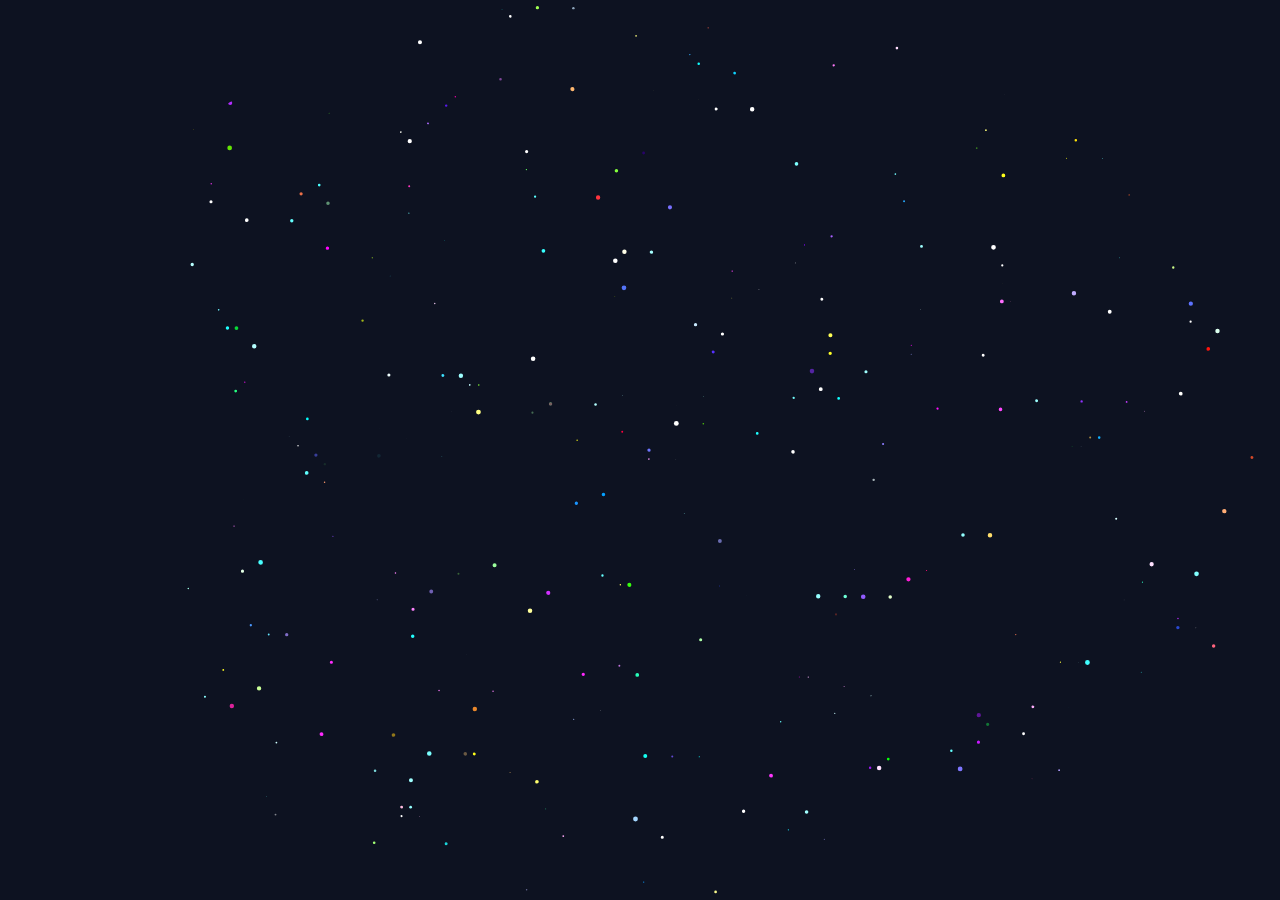
<file: index.html>
<!DOCTYPE html>
<html lang="en">
<head>
   <meta charset="UTF-8">
   <meta http-equiv="X-UA-Compatible" content="IE=edge">
   <meta name="viewport" content="width=device-width, initial-scale=1.0">
   <title>Portfolio</title>
   <link rel="stylesheet" href="https://fonts.googleapis.com/css2?family=Roboto&display=swap">
   <link rel="stylesheet" href="style.css">
 
</head>
<body>

   <div id="div_svg">
      <svg id="my_svg" width="100%" height="100%" viewBox="0 0 100 100" xmlns="http://www.w3.org/2000/svg"></svg>
   </div>          

   <div id="container">

      <header id="id_header">

      </header>
      <main id="id_main">


<!--


            
         <circle cx="5" cy="50" r="2" fill="red">
            <animate attributeName="r" from="1" to="2" dur="4s" repeatCount="indefinite" />
            <animate attributeName="opacity" from="1" to="0" dur="2s" repeatCount="indefinite" />
         </circle>

         <circle cx="-40" cy="1" r="0.05vmin" fill="#fff" />
         <circle cx="140" cy="1" r="0.3vmin" fill="#fff" />



               <circle cx="50" cy="50" r="4" fill="yellow">
                  <animateTransform attributeName="transform" attributeType="XML" type="rotate" from="0" to="360" dur="4s" repeatCount="indefinite" />
                </circle>









            <circle cx="250" cy="250" r="200" fill="#1f2833" />
            <circle cx="250" cy="250" r="150" fill="#364f6b" />
            <circle cx="250" cy="250" r="100" fill="#5b6c5d" />
            <circle cx="250" cy="250" r="50" fill="#c5c6c7" />



            <polygon points="100,100 125,50 150,100" fill="#fff" />
            <polygon points="300,300 325,250 350,300" fill="#fff" />
            <polygon points="200,400 225,350 250,400" fill="#fff" />
            


         <svg viewBox="0 0 500 500" xmlns="http://www.w3.org/2000/svg" style="background-color: #0b0c10;">
            <rect x="0" y="0" width="500" height="500" fill="#0b0c10" />
            <circle cx="200" cy="150" r="100" fill="#fff" />
            <circle cx="225" cy="125" r="8" fill="#0b0c10" />
            <path d="M 200 75 L 220 110 L 240 75" fill="#0b0c10" />
            <circle cx="350" cy="200" r="4" fill="#fff" />
            <circle cx="275" cy="275" r="3" fill="#fff" />
            <circle cx="125" cy="425" r="2" fill="#fff" />
            <circle cx="425" cy="425" r="2" fill="#fff" />
            <circle cx="100" cy="200" r="1" fill="#fff" />
            <circle cx="50" cy="150" r="1" fill="#fff" />
            <circle cx="375" cy="375" r="1" fill="#fff" />
          </svg>
-->          

         <a id="ex1" href="./frontend/001/index.html">Example #1</a>

      </main>
      <footer>

      </footer>

   </div>

   <script src="./script.js"></script>
</body>
<!--

   
    <link rel="icon" type="image/x-icon" href="data:image/x-icon;,">
-->    
</html>
</file>
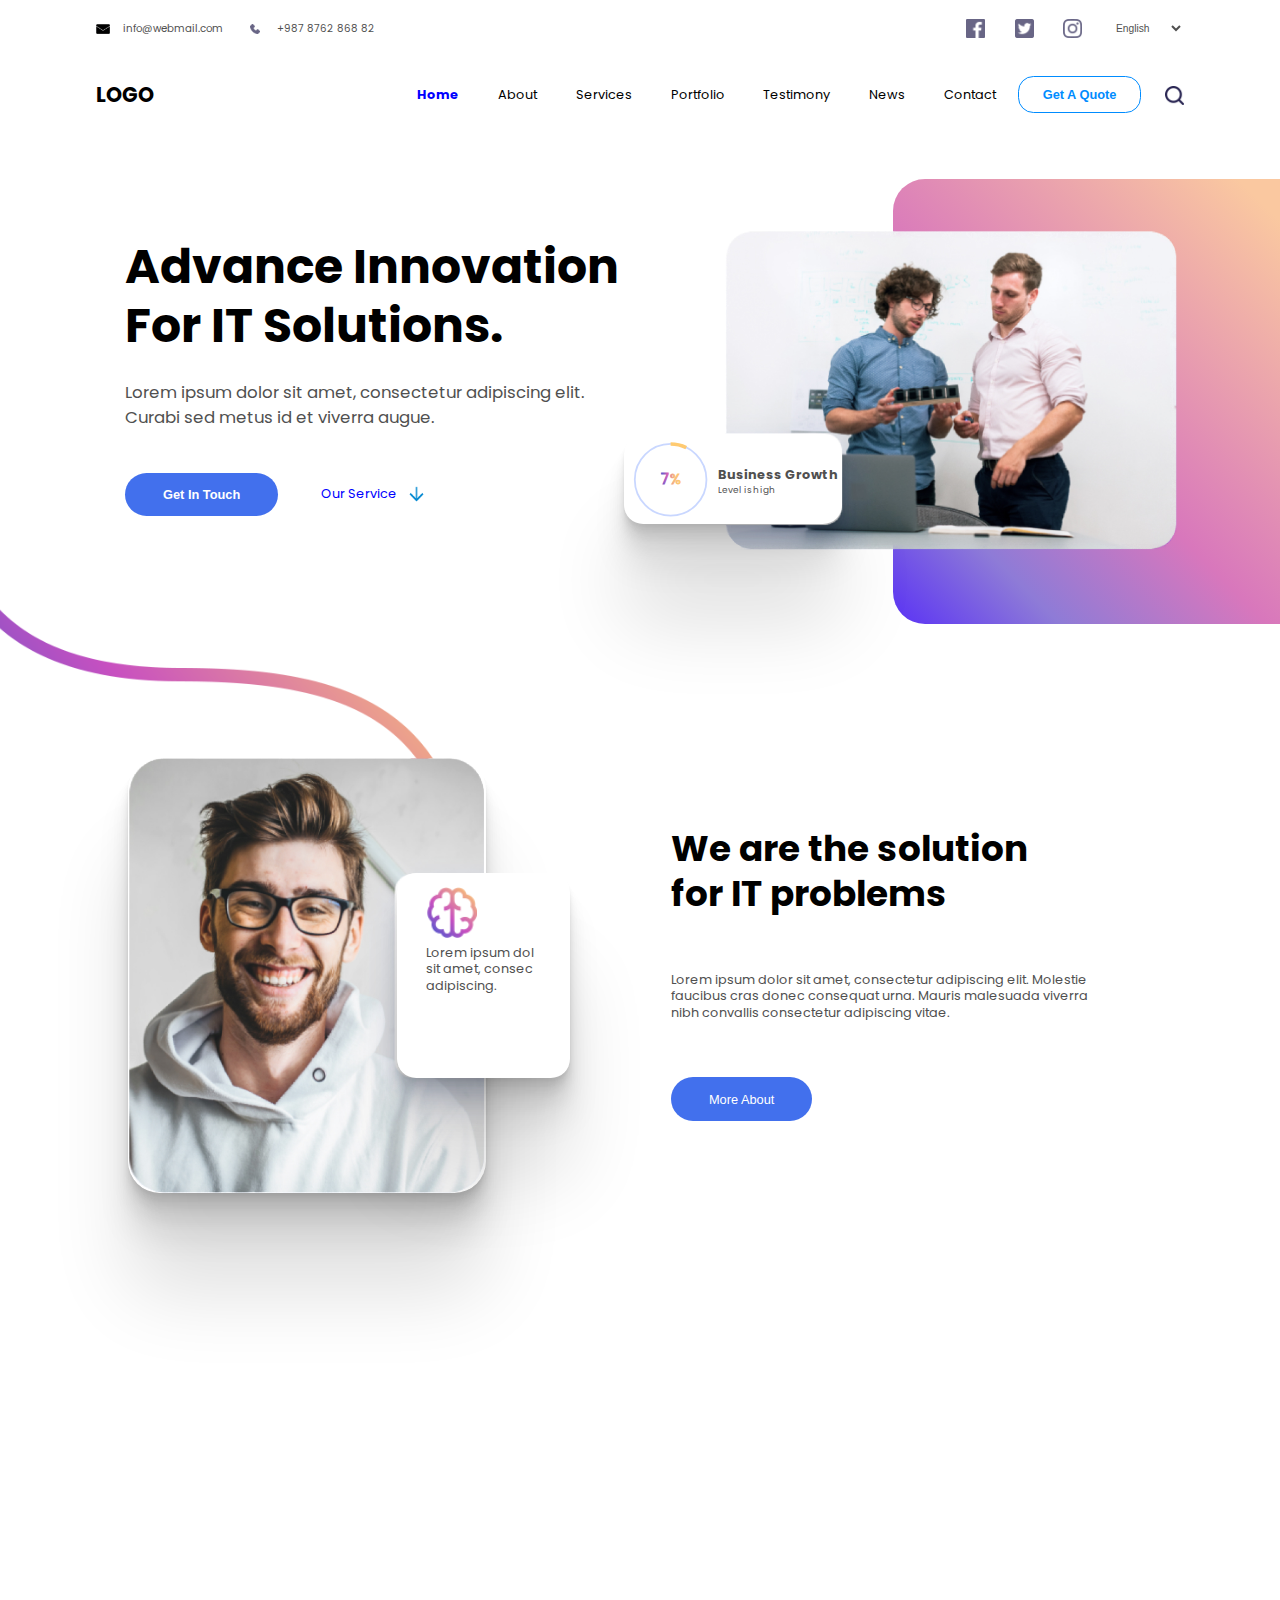
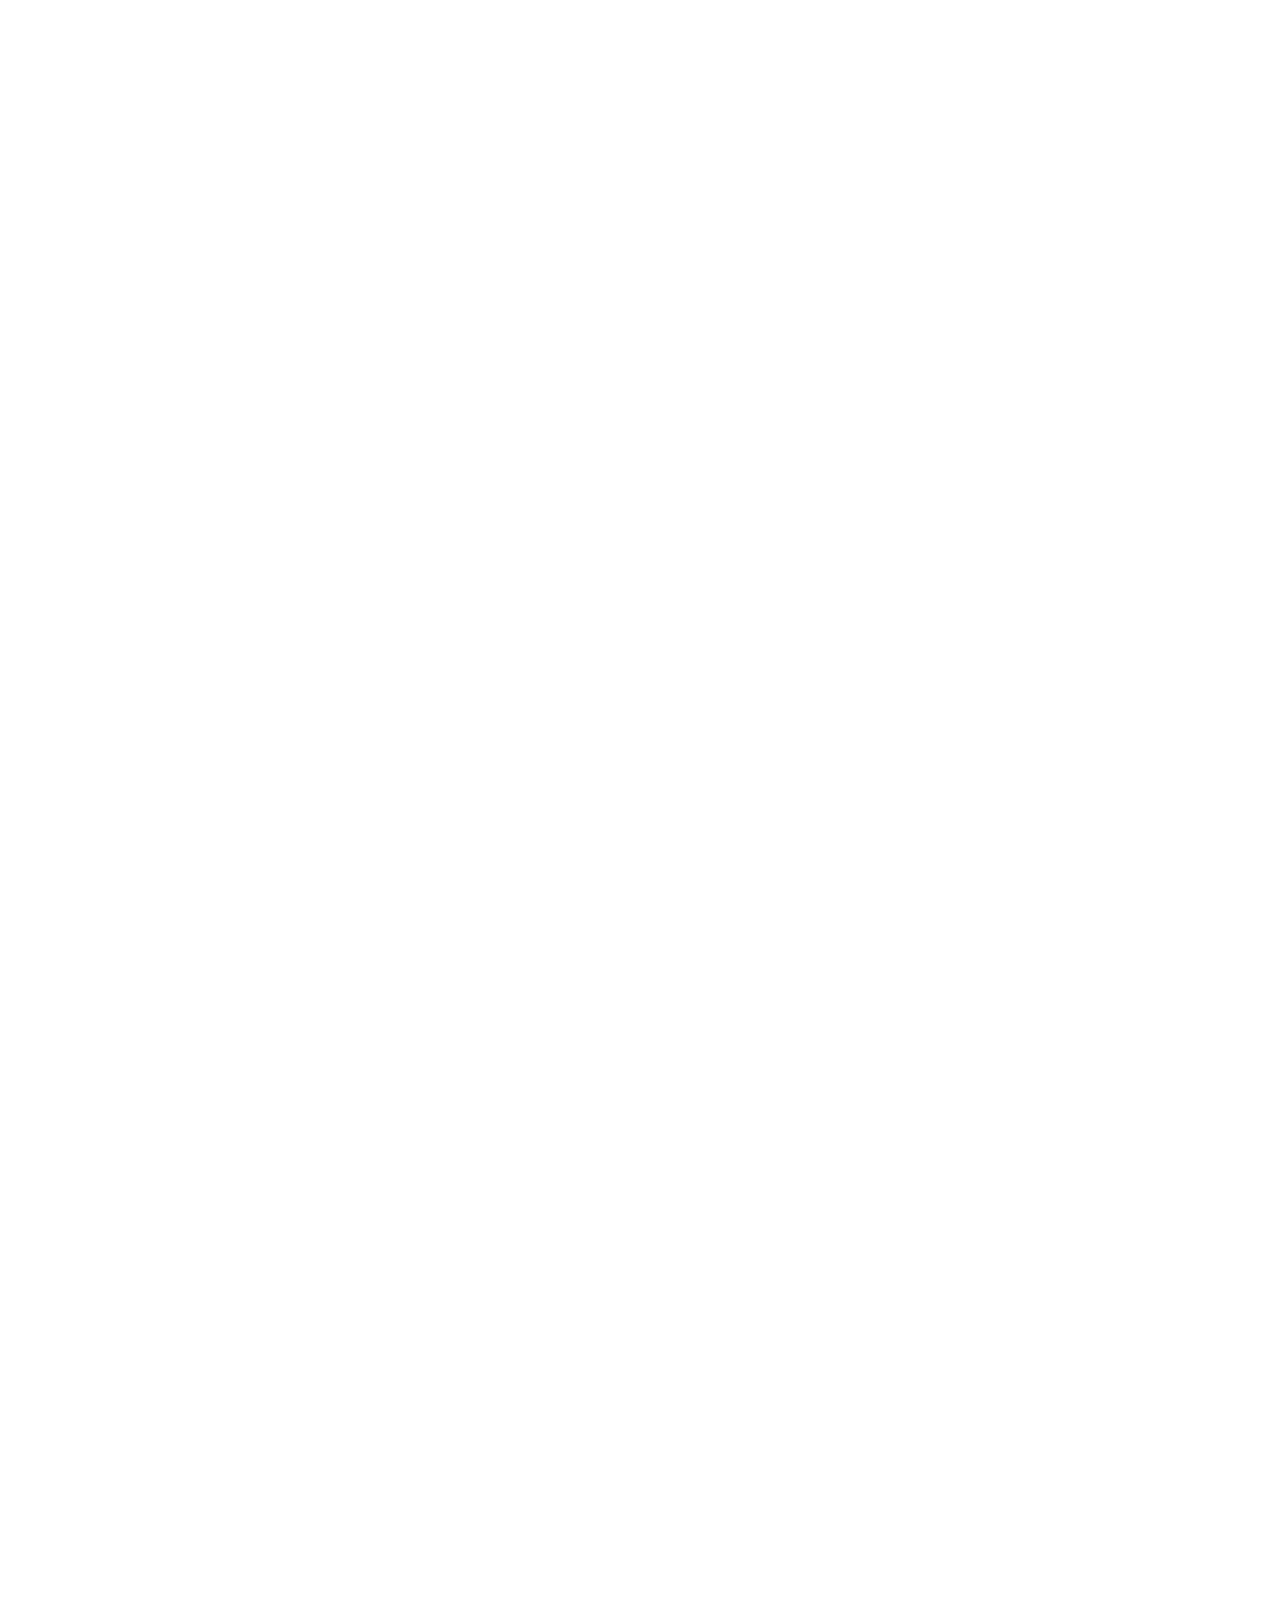
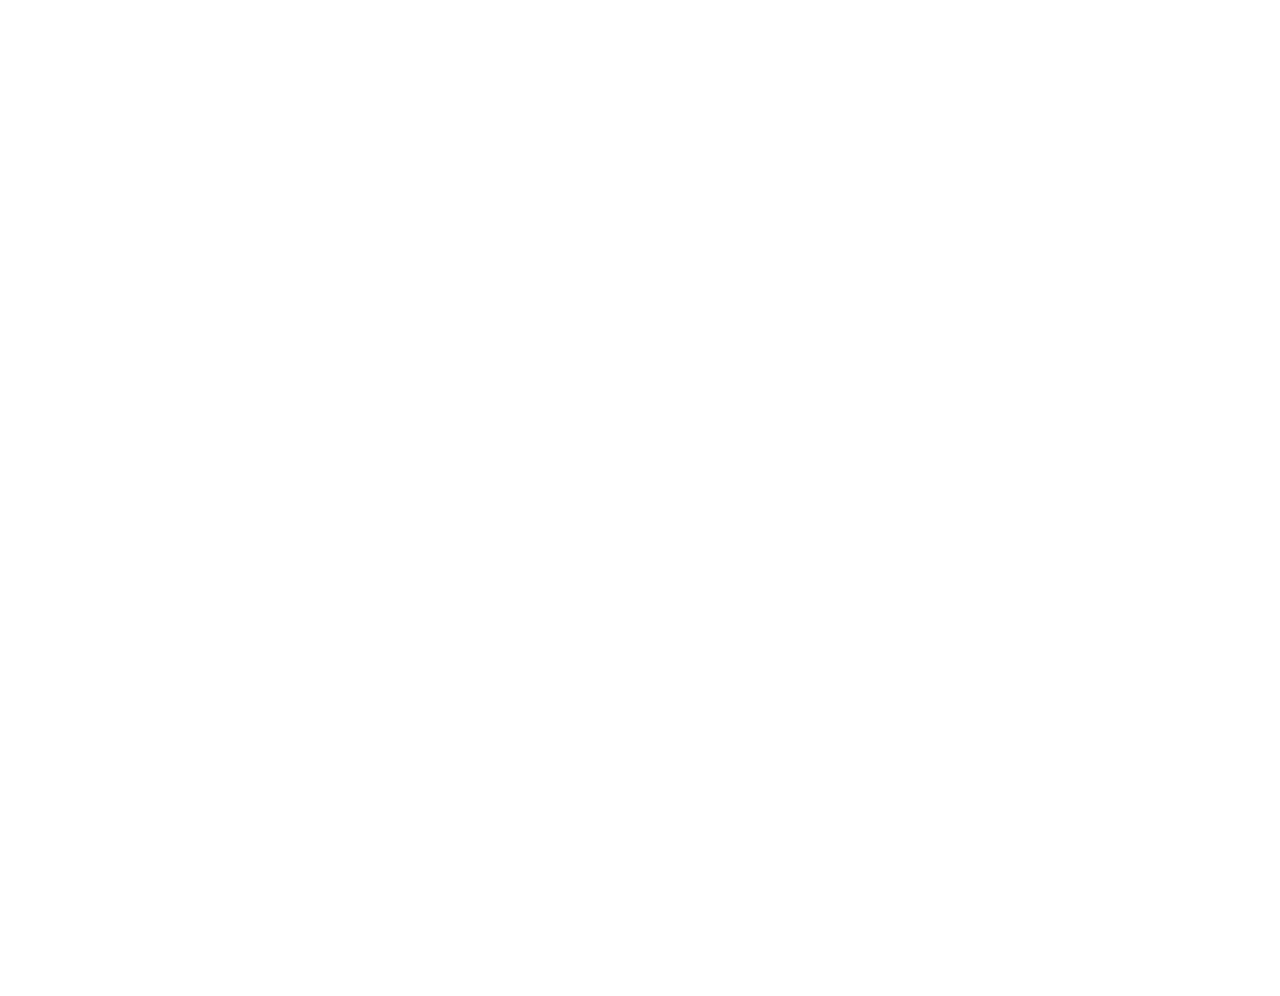
<file: frontend/001/index.html>
<!DOCTYPE html>
<html lang="en">
<head>
   <meta charset="UTF-8">
   <meta http-equiv="X-UA-Compatible" content="IE=edge">
   <!--
   <meta name="viewport" content="width=device-width, minimum-scale=1.0, initial-scale=1.0, maximum-scale=2.0, user-scalable=0, shrink-to-fit=no">
-->
   <meta name="viewport" content="width=device-width, initial-scale=1.0">
   <title>Example #1</title>
   <link rel="icon" type="image/x-icon" href="data:image/x-icon;,">
   <link href='https://fonts.googleapis.com/css?family=Poppins' rel='stylesheet'>
   <link rel="stylesheet" href="./css/style.css?ver=20">
</head>
<body id="id_body">

<div id="container">

   <header id="id_header">

      <div id="d1" class="class_header_div">

         <div id="d1_1">
            <div id="konvert" class="class_konvert_trubka">info@webmail.com</div>
            <div id="trubka" class="class_konvert_trubka">+987&nbsp;8762&nbsp;868&nbsp;82</div>
         </div>

         <div id="d1_2">
            <div id="fb1" class="class_messenger"></div>
            <div id="twit1" class="class_messenger"></div>
            <div id="inst1" class="class_messenger"></div>
            <select id="mova" name="name_mova" >
               <option value="1">English</option>
               <option value="2">Francais</option>
               <option value="3">Українська</option>
            </select>            
         </div>
   
      </div>

      <div id="d2" class="class_header_div">

         <div id="d2_1">
            <div id="logo">LOGO</div>
            <nav>
               <a class="class_menu" href="#">Home</a>
               <a class="class_menu" href="#about_link">About</a>
               <a class="class_menu" href="#services_link">Services</a>
               <a class="class_menu" href="#portfolio_link">Portfolio</a>
               <a class="class_menu" href="#testimony_link">Testimony</a>
               <a class="class_menu" href="#news_link">News</a>
               <a class="class_menu" href="#contact_link">Contact</a>
     
            </nav>
            <div id="gq">
               <input id="get_quote" type="button" value="Get A Quote">
               <div id="lupa1"></div>
            </div>
  
         </div>

         <div id="d2_2">
            <input id="poshuk" type="text">
            <div id="lupa2"></div>
         </div>



      </div>





   </header>

   <main id="id_main">

      <div id="block_content1">

         <div id="sub_block1_content1">

            <div id="bc1_1">
               <p id="bc1_1_p1">Advance Innovation<br>For IT Solutions.</p>
               <p id="bc1_1_p2">Lorem ipsum dolor sit amet, consectetur adipiscing elit.<br>Curabi sed metus id et viverra augue.</p>
               <div id="bc1_1_menu"> 
                  <input id="bc1_1_menu_input" type="button" value="Get In Touch">
                  <a id="a_our_service" href="#block_content3">Our Service</a>
               </div>
            </div>

         </div>
            

         <div id="sub_block2_content1">
            <div id="bc2_1"></div>
            <div id="bc2_2"></div>
            <div id="bc2_3">
               <!-- =====================================================================================================  -->
               <div id="id_div_svg_grafik">
                  <svg id="id_svg_grafik" onload="Prokrutka(id_mytext, Procent, Zatrymka/Procent)" version="1.1" xmlns="http://www.w3.org/2000/svg" xmlns:xlink="http://www.w3.org/1999/xlink" width="100%" height="100%" viewBox="0 0 100 100" >
                  <defs>
                     <linearGradient id="lg">
                        <stop offset="0%" stop-color="rgb(70, 87, 207)" stop-opacity="1"/>
                        <stop offset="33%" stop-color="rgb(207, 95, 182)" stop-opacity="1"/>
                        <stop offset="66%" stop-color="rgb(247, 186, 123)" stop-opacity="1"/>
                        <stop offset="100%" stop-color="rgb(255, 203, 112)" stop-opacity="1"/>
                     </linearGradient> 
                  </defs>
                  <g>
                     <circle cx="50"  cy="50" r="40" fill="none" stroke="rgb(201, 215, 255)" stroke-width="2"/>   
                     <circle cx="150" cy="50" r="40" fill="none" stroke-dasharray="251.2" stroke-dashoffset="251.2" stroke="url(#lg)" stroke-width="4" transform="rotate(-90 100 100)">
                        <animate id='id_svg_animate' attributeName="stroke-dashoffset" begin="0" from="0" to="0" dur="0" fill="freeze" repeatCount="1"/>
                     </circle>  
                     <text id="id_mytext" x="50" y="55" text-anchor="middle" fill="url(#lg)" stroke="url(#lg)">72%</text>
                  </g>
                  </svg> 
                  <script>
                  var Procent = 72;
                  var Zatrymka = Procent * 100;
                  var Radius = 40;
                  var DovzhinaKola = 2*3.14*Radius;
                  id_div_svg_grafik.style.flex = '0.75';
                  id_div_svg_grafik.style.margin = '0';
                  id_div_svg_grafik.style.padding = '0';
                  id_div_svg_grafik.style.boxSizing = 'border-box';
                  id_div_svg_grafik.style.width = '100%';
                  id_div_svg_grafik.style.height = '100%';
                  id_svg_animate.setAttribute('from', DovzhinaKola);
                  id_svg_animate.setAttribute('to', DovzhinaKola - (DovzhinaKola * 0.01 * Procent));
                  id_svg_animate.setAttribute('dur', Zatrymka / 1000);
                  id_mytext.style.fontFamily = 'Poppins';
                  id_mytext.style.fontSize = '16px';
                  //id_mytext.style.fontSize = 'clamp(10px, 1.6vmax, 24px)';
                  //id_mytext.style.fontSize = 'clamp(12px, 16px, 24px)';
                  //id_mytext.style.fontFamily = 'var(--font-family)';
                  //id_mytext.setAttribute('font-size', "26px");
                  //id_mytext.style.fontSize = 'var(--fontrozmir)';
                  //id_mytext.style.fontSize = bc2_3.offsetWidth / 3.5 +'px';
                  function Prokrutka(obj, procent, zatrymka) {
                     let i=0;
                     let ST=setInterval(()=>{i++;if(i<=procent){ obj.textContent=i+'%';}else{clearTimeout(ST);}},zatrymka);
                  }
                  </script>
               </div>
               <!-- =====================================================================================================  -->
                  <!--
                                    <div id="grafik_container">
                                       <div id="grafik_zalyvka"></div>
                                       <div id="grafik_osnova"></div>
                                       <div id="grafik_kolo"></div>
                                       <div id="grafik_text" data-procent="72"></div>
                                    </div>
                  -->               
               <div id="bc2_3_div">
                  <p id="bc2_3_div_p1">Business Growth</p>
                  <p id="bc2_3_div_p2">Level is high</p>
               </div>
            </div>
         </div>
      </div>


      <div id="block_content2">
         <div id="sub_block1_content2">
            <div id="sb1c2_1"></div>
            <div id="sb1c2_2"></div>
            <div id="sb1c2_3">
               <div id="sb1c2_3_div1"></div>
               <p id="sb1c2_3_p1">Lorem ipsum dol sit amet, consec adipiscing.</p>
               <div id="sb1c2_3_div2"><span id="sb1c2_3_span1" class="class_ryska"></span><span id="sb1c2_3_span2" class="class_ryska"></span></div>
            </div>
         </div>

         <div id="sub_block2_content2">

            <div id="sb2c2">
               <p id="sb2c2_p1">We are the solution<br>for IT problems</p>
               <p id="sb2c2_p2">Lorem ipsum dolor sit amet, consectetur adipiscing elit. Molestie<br>faucibus cras donec consequat urna. Mauris malesuada viverra<br>nibh convallis consectetur adipiscing vitae.</p>
               <input id="sb2c2_input" type="button" value="More About">                     
            </div>

         </div>
      </div>


<a name="services_link" class="class_link"></a> 

      <div id="block_content3">

         <div id="sub_block_content3">

            <div id="sbc3_1">
               <p id="sbc3_1_p">Our Services<br>For Technology<br>You Needs</p>
               <input id="sbc3_1_input" type="button" value="Load More">
            </div>

            <div id="sbc3_2">

               <div id="sbc3_2_1">
                  <div id="sbc3_2_1_div"></div>
                  <p id="sbc3_2_1_p1">Cyber Security</p>
                  <p id="sbc3_2_1_p2">Lorem ipsum dolor sit amet consectetur</p>
               </div>

               <div id="sbc3_2_2">
                  <div id="sbc3_2_2_div"></div>
                  <p id="sbc3_2_2_p1">IT Consultant</p>
                  <p id="sbc3_2_2_p2">Lorem ipsum dolor sit amet consectetur</p>
               </div>

               <div id="sbc3_2_3">
                  <div id="sbc3_2_3_div"></div>
                  <p id="sbc3_2_3_p1">IT Consultant</p>
                  <p id="sbc3_2_3_p2">Lorem ipsum dolor sit amet consectetur</p>
               </div>

               <div id="sbc3_2_4">
                  <div id="sbc3_2_4_div"></div>
                  <p id="sbc3_2_4_p1">Cyber Security</p>
                  <p id="sbc3_2_4_p2">Lorem ipsum dolor sit amet consectetur</p>
               </div>

            </div>

         </div>

      </div>


      <div id="block_content4">

         <div id="sub_block_content4">

<a name="portfolio_link" class="class_link"></a> 

            <div id="ssbc4_1">
               <div id="b1c4">
                  <div id="b1c4_div"></div>
                  <p id="b1c4_p1">Brand Software Solution</p>
                  <p id="b1c4_p2">Lorem ipsum dolor sit amet, consectetur adipiscing elit. Molestie faucibus</p>
               </div>


               <div id="b2c4">
                  <p id="b2c4_p">See Our Works<br>or Portfolio</p>
                  <input id="b2c4_input" type="button" value="More About">
               </div>

            </div>   

            <div id="ssbc4_2">

               <div id="b3c4">
                  <div id="b3c4_div"></div>
                  <p id="b3c4_p1">Brand Software Solution</p>
                  <p id="b3c4_p2">Lorem ipsum dolor sit amet, consectetur adipiscing elit. Molestie faucibus</p>
               </div>

               <div id="b4c4">
                  <div id="b4c4_div"></div>
                  <p id="b4c4_p1">Brand Software Solution</p>
                  <p id="b4c4_p2">Lorem ipsum dolor sit amet, consectetur adipiscing elit. Molestie faucibus</p>
               </div>
            </div>   

         </div>                  
      </div>

<a name="about_link" class="class_link"></a> 

      <div id="block_content5">
         <div id="sub_block_content5">
            <h1 id="bc5_h1">What People Say About Us</h1>

            <div id="sbc5_div1">
               <div id="sbc5_div1_1">
                  <div id="sbc5_div1_1_foto"></div>
                  <div id="sbc5_div1_1_content">
                     <p id="sbc5_div1_1_p1">Lorem ipsum dolor sit amet, consectetur adipiscing elitoe. Molestie faucibus</p>
                     <p id="sbc5_div1_1_p2">Serhiy Developer / Businessman</p>
                  </div>
               </div>
               <div id="sbc5_div1_2">
                  <div id="sbc5_div1_2_foto"></div>
                  <div id="sbc5_div1_2_content">
                     <p id="sbc5_div1_2_p1">Lorem ipsum dolor sit amet, consectetur adipiscing elitoe. Molestie faucibus</p>
                     <p id="sbc5_div1_2_p2">Serhiy Developer / Businessman</p>
                  </div>                           
               </div>
               <div id="sbc5_div1_3">
                  <div id="sbc5_div1_3_foto"></div>
                  <div id="sbc5_div1_3_content">
                     <p id="sbc5_div1_3_p1">Lorem ipsum dolor sit amet, consectetur adipiscing elitoe. Molestie faucibus</p>
                     <p id="sbc5_div1_3_p2">Serhiy Developer / Businessman</p>
                  </div>
               </div>
            </div>


            <div id="sbc5_div2">

               <div id="sbc5_div2_1">
                  <p id="sbc5_div2_1_p1">Great Technology Solution</p>
                  <p id="sbc5_div2_1_p2">Lorem ipsum dolor sit amet, consectetur adipiscing elit. Est ullamcorper mattis lasus eu, ornare imperdiet men sana in condimentium. Viverra id tortor enim pusuere nullam. Vitae tincidunt biblendum quis at viverra etiam enim dictum teb. Sit non accumsan tempus, eu suspendisso quis.</p>
                  <div id="sbc5_div2_1_div">
                     <div id="sbc5_div2_1_div_foto"></div>
                     <div id="sbc5_div2_1_div_1">
                        <p id="sbc5_div2_1_div_p1">Serhiy Developer</p>
                        <p id="sbc5_div2_1_div_p2">IT Consultant</p>
                     </div>
                     <div id="sbc5_div2_1_div_2">
                        <div id="sbc5_div2_1_div_2_1" class="class_krapka"></div>
                        <div id="sbc5_div2_1_div_2_2" class="class_krapka"></div>
                        <div id="sbc5_div2_1_div_2_3" class="class_krapka"></div>
                        <div id="sbc5_div2_1_div_2_4" class="class_krapka"></div>
                     </div>
                  </div>  


               </div>  

<a name="news_link" class="class_link"></a> 

               <div id="sbc5_div2_2">
                  <p id="sbc5_div2_2_p">Get The Latest<br>News Here</p>   

                  <div id="sbc5_div2_2_1">
                     <div id="sbc5_div2_2_1_foto"></div>
                     <div id="sbc5_div2_2_1_content">
                         <div id="sbc5_div2_2_1_content_div">
                           <p id="sbc5_div2_2_1_content_div_p1">January 21, 2023</p>
                           <p id="sbc5_div2_2_1_content_div_p2">by Admin</p>
                        </div>
                         <p id="sbc5_div2_2_1_content_p">Lorem ipsum dolor sit amet, consecte adipiscing elit. Est ullamcarper</p>
                     </div>
                  </div>


                  <div id="sbc5_div2_2_2">
                     <div id="sbc5_div2_2_2_foto"></div>
                     <div id="sbc5_div2_2_2_content">
                        <div id="sbc5_div2_2_2_content_div">
                           <p id="sbc5_div2_2_2_content_div_p1">January 21, 2023</p>
                           <p id="sbc5_div2_2_2_content_div_p2">by Admin</p>
                        </div>
                        <p id="sbc5_div2_2_2_content_p">Lorem ipsum dolor sit amet, consecte adipiscing elit. Est ullamcarper</p>
                     </div>
                  </div>


               </div>  

            </div>

         </div>
         
      </div>

<a name="testimony_link" class="class_link"></a> 

      <div id="block_content6">
         <div id="sub_bc6">
            <p id="bc6_p">Let's Boost Your Business<br>With The Latest Technology</p>
            <input id="bc6_input" type="button" value="Get In Touch">
         </div>
      </div>
   </main>  

   <footer id="id_footer">

      <div id="subfooter">

         <div id="sf1">
            <p id="sf1_p1">LOGO</p>
            <p id="sf1_p2">Lorem ipsum dolor sit amet, consectetur<br>adipiscing elit. Commodo amet posuere<br>porta vitae mi accumson. Ultricies</p>
            <div id="sf1_1">
               <div id="fb2" class="class_socnet"></div>
               <div id="twit2" class="class_socnet"></div>
               <div id="inst2" class="class_socnet"></div>
            </div>
         </div>
         <div id="sf2">
            <p id="sf2_p">Services</p>
            <a id="sf2_a1" href="http://">Cyber Security</a>
            <a id="sf2_a2" href="http://">IT Consultant</a>
            <a id="sf2_a3" href="http://">Strategy & Research</a>
         </div>
         <div id="sf3">
            <a name="contact_link" class="class_link"></a> 

            <p id="sf3_p1">Contact</p>
            <p id="sf3_p2">Office: <span id="sf3_span">4042 Imperial Road UK City</span> </p>
            <p id="sf3_p3">Phone: <a id="sf3_a_tel" href="tel:+(0411) 425 277 / 425 276">(0411) 425 277 / 425 276</a></p>
            <p id="sf3_p4">E-mail: <a id="sf3_a_mail" href="mailto:inbox@itsolution.com">inbox@itsolution.com</a></p>
         </div>
      </div>
      
   </footer>
   <a id="vgoru" href="#id_header"></a>
</div>   
</div>
<script src="./js/script.js?ver=16"></script>
<!--  🡳 🠗 ⬇ 🡇 🢃 🡻 🡻 🢃   🡫 -->
</body>
</html>
</file>
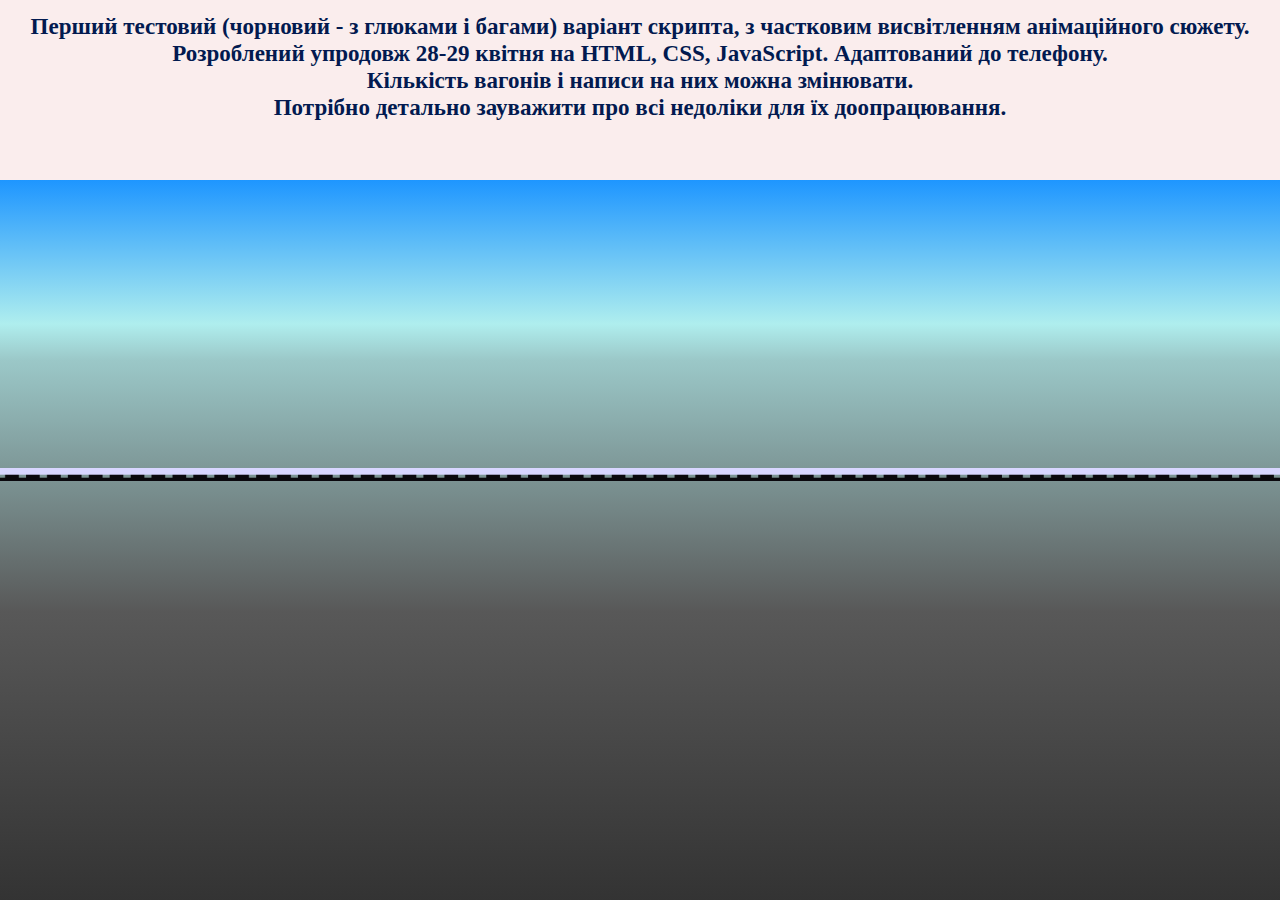
<file: frontend/002/index.html>
<!DOCTYPE html>
<html lang="uk">
<head>
    <meta charset="UTF-8">
    <meta http-equiv="X-UA-Compatible" content="IE=edge">
    <meta name="viewport" content="width=device-width, initial-scale=1.0">
    <title>AnimTravel</title>
    <link rel="icon" type="image/x-icon" href="data:image/x-icon;,">
    <link rel="stylesheet" href="./style.css">

<!--

    <script src="https://cdnjs.cloudflare.com/ajax/libs/gsap/3.11.5/gsap.min.js"></script>
-->   


</head>
<body>
<h1 id="titul">Перший тестовий (чорновий - з глюками і багами) варіант скрипта, з частковим висвітленням анімаційного сюжету.
  <br>Розроблений упродовж 28-29 квітня на HTML, CSS, JavaScript. Адаптований до телефону.
  <br>Кількість вагонів і написи на них можна змінювати.
  <br>Потрібно детально зауважити про всі недоліки для їх доопрацювання.</h1>

<div id="messages"></div>

  <button id="moveButton">Старт</button>

  <button id="test">Test</button>

    <div class="parentblock">
<!--

      <div id="scene_animationtravel">
        <div id="person_animationtravel">АДВОКАТ</div>
        <div id="thing_animationtravel">ДОКА</div>

        <div class="wagons_animationtravel"></div>
        <div class="wagons_animationtravel">ДФС</div>
        <div class="wagons_animationtravel">ГПУ</div>
        <div class="wagons_animationtravel">ДБР</div>

        <div class="wagons_animationtravel">НАЗК</div>
        <div class="wagons_animationtravel">НАБУ</div>
        <div class="wagons_animationtravel">НБУ</div>
        <div class="wagons_animationtravel">JOIN UP</div>
        <div class="wagons_animationtravel">ANEX TOUR</div>
        <div class="wagons_animationtravel">Печерский райсуд</div>
        <div class="wagons_animationtravel">COVID-SARS 19</div>
        <div class="wagons_animationtravel">Taliban</div>
        <div class="wagons_animationtravel">ЗНО</div>
        <div class="wagons_animationtravel">Виталий Кличко</div>
        <div class="wagons_animationtravel">Приват-24</div>
        <div class="wagons_animationtravel">Курс доллара</div>
        <div class="wagons_animationtravel">Captcha</div>
        <div class="wagons_animationtravel">Т9</div>
        <div class="wagons_animationtravel">Герань-2</div>
      </div>
-->        
   </div>


  <script src="./animationtravel.js"></script>
  <script>
    window.onload = ()=>{
      StartAnimationTravel();
    }    

    window.addEventListener('resize', function(){
      //parentElement.removeChild(scenaanimationtravel);      scena = new Scena(parentElement);      scena.init();//InitThing();
      StartAnimationTravel();
    });








moveButton.onclick = function(){
  FlagStart = !FlagStart;

  if (FlagStart) {
    InitThing();
    this.innerText = `СТОП`;
    this.style.backgroundColor = `rgba(255, 50, 7, 0.5)`;
  } else {
    this.innerText = `Старт`;
    this.style.backgroundColor = `rgba(50, 220, 75, 0.5)`;
  } 

}



/*
    test.onclick = ()=>{
      //personaanimationtravel.style.left = '10%';
      //animate();
    }

    let moveButton = document.querySelector('#moveButton');

    let parentElement = document.querySelector('.parent');
    let scena = new Scena(parentElement);
    scena.init();


    let block = document.querySelector('.block');
    let rectBlock = block.getBoundingClientRect();
    let vagon = document.querySelector('.vagon');
    let rectVagon = vagon.getBoundingClientRect();

    window.addEventListener('resize', function(){
      //parentElement.removeChild(scenaanimationtravel);      scena = new Scena(parentElement);      scena.init();
    });

    function movePointOnOval(centerX, centerY, radiusX, radiusY, angle) {
      var x = centerX + Math.cos(angle) * radiusX;
      var y = centerY + Math.sin(angle) * radiusY;
      return {x: x, y: y};
    }

    moveButton.addEventListener('click',()=>{
      let rectVagon = vagon.getBoundingClientRect();

      block.style.transform = ``;
      // Область зіткнення елементів
      let overlap;
      let overlap_leave;

      let timerId;
      let point;

      let centerX = block.offsetLeft;
      let centerY = block.offsetTop;

      let radiusX = -500;
      let radiusY = 400;

      let angle = -1.0;


      block.style.transition = 'all 1.0s ease-in';

      block.style.transform = ' scale(0.5) rotate(-360deg) ';

      //block.classList.toggle('rotate');

      
      point = movePointOnOval(centerX, centerY, radiusX, radiusY, angle);
      block.style.left = `${point.x}px`;
      block.style.top = `${point.y}px`;
      rectBlock = block.getBoundingClientRect();

      //overlap = (rectBlock.right >= rectVagon.left && rectBlock.left <= rectVagon.right && rectBlock.top >= rectVagon.top);

      console.log(`overlap= ${overlap}`);

      overlap = !(rectBlock.right < rectVagon.left || rectBlock.left > rectVagon.right || rectBlock.bottom < rectVagon.top || rectBlock.top > rectVagon.bottom);      

      console.log(
      `
      overlap ${overlap}
      rectBlock.right ${rectBlock.right} >= rectVagon.left ${rectVagon.left} 
      rectBlock.left ${rectBlock.left} <= rectVagon.right ${rectVagon.right}
      rectBlock.top ${rectBlock.top} >= rectVagon.top ${rectVagon.top}
      `);

      let rotationDegrees = 0;
      const rotationSpeed = 100; // кількість градусів на кожні 10 мілісекунд      

      if(!overlap){
        setTimeout(() => {
          block.style.transition= '';
          //block.style.transition = 'transform 0.1s';
          //block.style.transform = ' scale(0.5) rotate(360deg) ';

          timerId = setInterval(function() {

          rotationDegrees += rotationSpeed;
          block.style.transform = ` scale(0.5) rotate(-${rotationDegrees}deg)`;


            //block.style.transform = `rotateX(${angle}deg)`;
          //block.style.transform = ' scale(0.5) rotate(360deg) ';

            point = movePointOnOval(centerX, centerY, radiusX, radiusY, angle);
            radiusX -= 1;
            radiusY += 4;

            block.style.left = `${point.x}px`;
            block.style.top = `${point.y}px`;

            rectBlock = block.getBoundingClientRect();
            // Доторкання до вагона
            overlap = !(rectBlock.right < rectVagon.left || rectBlock.left > rectVagon.right || rectBlock.bottom < rectVagon.top || rectBlock.top > rectVagon.bottom);

            // Переміщення в вагон
            //overlap = (rectBlock.right >= rectVagon.left && rectBlock.left <= rectVagon.right && rectBlock.top >= rectVagon.top);

            angle += 0.015;

            if(point.x < scenaanimationtravel.offsetLeft || 
               point.x > scenaanimationtravel.offsetLeft + scenaanimationtravel.offsetWidth - 100 || 
               point.y < scenaanimationtravel.offsetTop || 
               point.y > scenaanimationtravel.offsetTop + scenaanimationtravel.offsetHeight - 100 ) {
              console.log(scenaanimationtravel.offsetLeft);
              console.log(scenaanimationtravel.offsetTop);
              console.log(scenaanimationtravel.offsetLeft + scenaanimationtravel.offsetWidth);
              console.log(scenaanimationtravel.offsetTop + scenaanimationtravel.offsetHeight);
              console.log(point.x);
              console.log(point.y);
              overlap_leave = true;
            }
            if(overlap){
              clearInterval(timerId);
            }
            if(overlap_leave){
              console.log(
              `
              overlap ${overlap}
              rectBlock.right ${rectBlock.right}
              rectVagon.left ${rectVagon.left}
              rectBlock.left ${rectBlock.left}
              rectVagon.right ${rectVagon.right}
              rectBlock.top ${rectBlock.top}
              rectVagon.top ${rectVagon.top}

              `
              );

              block.style.left = `50%`;
              block.style.top = `60%`;
              moveButton.click();


              clearInterval(timerId);
            }
          }, 10);

        }, 1000);
      }
    });



let posX = vagon.offsetLeft;

let posY = 50;
let krok = 1;

function animate() {
  if(posX < 0){
    posX = scenaanimationtravel.offsetLeft + scenaanimationtravel.offsetWidth;
  }
  posX -= krok;
  //posY += krok;   
  let animationId;  
  vagon.style.left = posX + 'px';
  //vagon.style.top = posY + 'px';
  overlap = !(rectBlock.right < rectVagon.left || rectBlock.left > rectVagon.right || rectBlock.bottom < rectVagon.top || rectBlock.top > rectVagon.bottom);
  console.log(overlap);
  animationId = window.requestAnimationFrame(animate);    
}

*/


  </script>
</body>
</html>
</file>
<file: style.css>
*{
   margin: 0;
   padding: 0;
   box-sizing: border-box;
   color: aliceblue;
   font-size: medium;

   overflow: hidden;
   font-family: 'Roboto', sans-serif;
}
body{
   width: 100vw;
   height: 100vh;
}

#div_svg{
   position: absolute;

   width: 100%;
   height: 100%;

/*
   top: 50%;
   left: 50%;
   
   transform: translate(-50%, -50%);
*/
   border: 0px solid red;

   background-color: rgba(10, 15, 30, 0.99);


   /*transform: translateX(-0%) translateY(45%);*/
   /*transform: scale3d(1.5, 1.5,1);*/
}

#my_svg{
   /*background-color: #0b0c10;*/

   /*animation: spin 450s linear infinite;*/

   border-radius: 50%;
   overflow: hidden;

   /*background-color: rgba(10, 15, 30, 0.99);*/

}

@keyframes spin {
   from { transform: rotate(0deg); }
   to { transform: rotate(360deg); }
}



#container{
   position: absolute;
   left: 0;
   top: 0;
   width: 100%;
   height: 100%;
   display: flex;
   flex-direction: column;
   /*    background-color: rgba(50, 50, 50, 0.9);*/
}
header{
   flex: 2;
   border: 0px solid rgb(253, 1, 1);
}

main{
   position: relative;
   flex: 10;
   display: flex;
   justify-content: center;
   align-items: center;
   border: 0px solid green;
}

a{
   will-change: transform;
   transition:  transform 0.5s ease-out;

   display: flex;
   align-items: center;
   justify-content: center;
   width: 20vmax;
   height: 10vmax;
   text-decoration: none;
   border-radius: 0.5vmax;

   /*Тінь з плавним переходом від світлого до темного кольору:*/
   /*box-shadow: 0 0 10px rgba(0, 0, 0, 0.5);*/

   /*Тінь з плавним переходом від темного до світлого кольору:*/
   box-shadow: 0 0 10px rgba(0, 0, 0, 0.5), inset 0 0 10px rgba(255, 255, 255, 0.6);

   /*Тінь з виглядом глибини:*/
   /*box-shadow: 0 10px 20px -10px rgba(0, 0, 0, 0.5);*/

   /*Тінь з виглядом випуклості:*/
   /*box-shadow: 0 -10px 20px -10px rgba(0, 0, 0, 0.5);*/

   /*Тінь з виглядом м'якості:*/
   /*box-shadow: 0 0 10px rgba(0, 0, 0, 0.5), 0 0 20px rgba(0, 0, 0, 0.2);*/
}
#ex1{
   /*
      transform: scale(0);
      animation: scaleUp 1.0s ease-in-out forwards;
      animation-delay: 1s; 
   */


   transform: scale(0);

   font-size: 2.5vmax;

   text-align: center;
   /*background-color: rgb(6, 66, 46);*/

   background: linear-gradient(135deg,  rgba(144,238,144, 0.6) 0%, rgba(0,255,0, 0.6) 25%, rgba(0,128,0,1) 50%, rgba(6, 66, 46, 1) 100%);

   background-size: 200% 200%;
   background-position: 100% 100%;

}
#ex1:hover{
   /*transition: background-position 0.5s ease-in-out;*/

   background-position: 0% 0%;
   /*background-position: 100% 100%;*/
}


 @keyframes scaleUp {
   0% {
     transform: scale(0);
   }
   100% {
     transform: scale(1);

  
   }
 }







footer{
   flex: 1;
   border: 0px solid blue;
}
</file>
<file: frontend/001/css/style.css>
:root {
   --konvert: url("../img/konvert.png");
   /*--trubka: url("../img/trubka.png");*/
   --trubka: url("../img/Phone.png");

   --fb1: url("../img/Facebook.png");
   --twit1: url("../img/Twitter.png");
   --inst1: url("../img/Instagram.png");

   --lupa1: url("../img/Lupa.png");

   --line1:  url("../img/Line_1.png");
   --line2:  url("../img/Line_2.png");

   --foto1:   url("../img/foto1.png");
   --foto2:   url("../img/foto2.png");

   --foto3:   url("../img/Brain.png");

   --foto4:   url("../img/schyt.png");
   --foto5:   url("../img/telik.png");


   --foto6:   url("../img/5.png");
   --foto7:   url("../img/6.png");
   --foto8:   url("../img/7.png");

   --foto9:   url("../img/Moreno1.png");
   --foto10:   url("../img/Moreno2.png");
   --foto11:   url("../img/Moreno3.png");

   --foto12:   url("../img/Randi.png");

   --foto13:   url("../img/Presentation.png");
   --foto14:   url("../img/Stolyk.png");

   --fb2: url("../img/Facebook_Bot.png");
   --twit2: url("../img/Twitter_Bot.png");
   --inst2: url("../img/Instagram_Bot.png");

   --strilka_up1: url("../img/strilka/1.png");
   --strilka_up2: url("../img/strilka/2.png");
   --strilka_up3: url("../img/strilka/3.png");
   --strilka_up4: url("../img/strilka/4.png");

   --strilka_down1: url("../img/strilka_vnyz.png");
   


--koefwidth1: 1.514792899;
--vysota1: 4195.97633023px;

--koefwidth2: 1.98816568;
--vysota2: 5507.2189336px;


   --overflow-y: auto;
/*   --imagefon: url("../img/background/spacew1.jpg");*/
   --top: 0%;
   --width: 90%;
   --height: 90%;
   --welcomefont: 1vw;
   --trans: 0.85;
   /*--fontsize: 1vmin;*/
   --kF: 0.9;
   --font-family: 'Poppins';

/*   --font-family: 'SF Pro Display', "Roboto", -apple-system, BlinkMacSystemFont, "Apple Color Emoji", "Segoe UI", Oxygen, Ubuntu, Cantarell, "Fira Sans", "Droid Sans", "Helvetica Neue", Helvetica, Arial, sans-serif;*/


   --zsuv: 0%;
   --povorot: .0turn;
   /*--bgcolor: rgba(200, 230, 230);*/
   --bgcolor: rgba(255, 255, 255, 1);
   --osncolor: rgb(151, 199, 229);

   --fontsize: 1.25;
   --fontrozmir:  1.25vw;

   --rozmirgrafik: calc( var(--fontsize) * 4vw);
}

::-webkit-scrollbar { /* chrome based */
   width: 0px;  /* ширина scrollbar'a */
   background: transparent;  /* опционально */
}



*{
box-sizing: border-box;
   margin: 0;
   padding: 0;
   color: rgb(80, 80, 80);
}


html {
   -ms-overflow-style: none;  /* IE 10+ */
   scrollbar-width: none; /* Firefox */

   scroll-behavior: smooth;   
}

body {
   width: 100vw;
   height: calc(100vw * (2770/845));

   /*height: 4195.97633023px;*/
/*   height: 5507.2189336px;*/

   line-height: 1;
   font-family: var(--font-family);

   font-size: 0.8vw;

   /*background: #6d6cbe;*/
   background: white;

/*   height: 100vh;*/
 
}


div{
   opacity: 1;
   transition: opacity 0.5s ease-out;
}


#container{
   width: 100%;
   height: 100%;

   display: flex;
   flex-direction: column;
   
   /*background: #6cbeb0;*/
   background: white;

}

   header{
      flex: 1;
      display: flex;
      flex-direction: column;
      justify-content: space-around;
   }
   .class_header_div{
      border: 0px solid rgb(38, 27, 145);
   }
   #d1{
      align-self: center;
      width: 85vw;
      display: flex;
      justify-content: space-between;
   }

      #d1_1{
         flex-basis: 24vw;
         display: flex;
         justify-content: space-between;
         align-items: center;
      }
         .class_konvert_trubka{
            flex-basis: 12vw;
            cursor: pointer;
            text-align: center;
            background-position: left;
            background-size: auto 0.80vw;
            background-repeat: no-repeat;
         }
         #konvert{
            background-image: var(--konvert);
         }
         #trubka{
            background-image: var(--trubka);
         }

      #d1_2{
         flex-basis: 17vw;
         display: flex;
         justify-content: space-between;
         align-items: center;
      }
         .class_messenger{
            cursor: pointer;
            width: 1.5vw;
            height: 1.5vw;
            background-position: left;
            background-size: auto 1.5vw;
            background-repeat: no-repeat;
         }
         #fb1{
            background-image: var(--fb1);
         }
         #twit1{
            background-image: var(--twit1);
         }
         #inst1{
            background-image: var(--inst1);
         }
         #mova{
            cursor: pointer;
            font-size: 0.8vw;
            background-color: rgba(255,255,255, 0);
            border: none;
         }
         
   #d2{
      align-self: center;
      width: 85vw;
      display: flex;
      flex-direction: column;
      justify-content: space-between;
   }
      #d2_1{
         align-self: center;
         width: 100%;
         height: 3.0vw;
         display: flex;
      }
         #logo{
            align-self: center;
            flex: 2;
            font-size: 1.6vw;
            font-weight: bold;
            color: black;
         }  
         nav{
            flex: 3.6;
            display: flex;
            justify-content: space-between;
            align-items: center;
         }
            .class_menu{
               font-size: 1vw;
               text-decoration: none;
               color: black;
            }
            .class_menu:hover{
               font-weight: bolder;
               color: maroon;
            }
            .class_menu:first-child{
               color: blue;
               font-weight: bold;
            }
         #gq{
            flex: 1.17;
            display: flex;
            justify-content: center;
         }  
            #get_quote{
               margin-left: 1.7vw;
               margin-bottom: 0.1vw;
               flex: 1;
               font-size: 1vw;
               font-weight: bold;
               color: rgb(0, 140, 255);

               background-color: rgba(255,255,255, 0);
               border-radius: 1.2vw;

               border: 0.15vw solid rgb(0, 140, 255);
               /*border-color: rgb(0, 140, 255);*/

               cursor: pointer;
            }
            #get_quote:hover{
               background-color: rgb(122, 193, 252);
               color: rgb(255, 237, 201);
            }
            #lupa1{
               flex: 0.35;
               height: 100%;
               background-position: right;
               background-size: 1.5vw auto;
               background-repeat: no-repeat;
               background-image: var(--lupa1);
               cursor: pointer;
            }

      #d2_2{
         visibility: hidden;
         align-self: flex-end;
         width: 60vw;
         height: 3.5vw;
         display: flex;
      }
         #poshuk{
            flex: 10;
            padding: 0 0.3vw;
            margin: 0;
            color: black;
            font-size: 1.2vw;
            border-radius: 0.5vw;
         }
         #lupa2{
            flex: 0.5;
            width: 2.5vw;
            height: 100%;
            background-position: right;
            background-size: 1.5vw auto;
            background-repeat: no-repeat;
            background-image: var(--lupa1);
            cursor: pointer;
         }
/* ======================================================================================================================= */
   main{
      flex: 20;
   }
      #block_content1{
         /*            transform: translate(17%, 15%);*/
         width: 100%;
         height: 13%;
         display: flex;
      }
         #sub_block1_content1{
            flex:1;
            display: flex;
            flex-direction: column;
            align-items: flex-end;
            justify-content: center;
         }

         #bc1_1{
            width: 80%;
            height: 75%;

            display: flex;
            flex-direction: column;
         }

            #bc1_1_p1{
               font-size: 3.7vw;
               /*font-size: 350%;*/
               font-weight: bolder;
               color: black;
               line-height: 1.25;
            }
            #bc1_1_p2{
               margin-top: 2vw;
               font-size: 1.3vw;
               line-height: 1.5;
            }

            #bc1_1_menu{
               margin-top: 3vw;
               display: flex;
               width: 63%;
               height: 4vw;
               display: flex;
               align-items: center;

            }
               #bc1_1_menu_input{
                  flex: 1;
                  height: 3.4vw;

                  font-size: 1.0vw;
                  font-weight: bold;

                  color: white;
                  background-color: rgb(26%, 44%, 93%);
                  border-radius: 25vw;
                  border: none;
                  cursor: pointer;
               }
               #bc1_1_menu_input:hover{
                  background-color: rgb(36%, 54%, 103%);
                  color: maroon;
               }
               #a_our_service{
                  flex: 1;
                  padding: 0.3vw;
                  text-align: center;
                  text-decoration: none;
                  font-size: 1.0vw;
                  color: blue;


                  background-image: var(--strilka_down1);
                  background-position: right 1vw bottom 0;
                  background-size: contain;
                  background-repeat: no-repeat;

               }
               #a_our_service:hover{
                  color: maroon;
                  font-weight: 900;
               }



         #sub_block2_content1{
            position: relative;
            flex:1.05;
            display: flex;

            direction: rtl; /* Напрямок блоків справа -> наліво */

         }

            #bc2_1{
               position: absolute;
               
               width: 59%;
               height: 96%;

               background: linear-gradient(45deg, rgb(90, 50, 245) 0%, rgb(142, 123, 215) 20%, rgb(216, 119, 188) 45%,
               rgb(250, 200, 160) 95%);
               /*border-radius: 35px 0 0 35px;*/
               border-radius: 2.5vw 0 0 2.5vw;

            }       

            #bc2_2{
               position: absolute;
               left: 0.5vw;
               top: 4vw;

               width: 50vw;
               height: 25vw;

               background-image: var(--foto1);
               background-position: center;
               background-size: contain;
               background-repeat: no-repeat;
               /*border-radius: 25px;*/
               border-radius: 2.5vw;


               /*border: 10px solid rgb(218, 216, 216);*/
            }
              

            #bc2_3{
               direction:ltr; /* Напрямок блоків зліва -> направо */

               position: absolute;
               top: 20vw;
               left: 0vw;

               display: flex;

               width: 17vw;
               height: 7vw;

               background-color: rgb(255, 255, 255);

               box-shadow:
               0 2.8px 2.2px rgba(0, 0, 0, 0.034),
               0 6.7px 5.3px rgba(0, 0, 0, 0.048),
               0 12.5px 10px rgba(0, 0, 0, 0.06),
               0 22.3px 17.9px rgba(0, 0, 0, 0.072),
               0 41.8px 33.4px rgba(0, 0, 0, 0.086),
               0 100px 80px rgba(0, 0, 0, 0.12)
               ;
               border-radius: 1.5vw;
            }                 

            /* ===============================================================================================   */
               /*
               #id_div_svg_grafik1{
                  flex: 0.75;
               }
               #id_svg_grafik1{
                  font-family: var(--font-family);
                  font-size: var(--fontrozmir);
               }
               */

               /* ================================================================================================  */
               #grafik_container{
                  position: absolute;
                  left: 1.4vw;
                  top: 1.2vw;
                  
                  width: var(--rozmirgrafik);
                  height: var(--rozmirgrafik);

                  display: flex;
                  justify-content: center;
                  align-items: center;
                  /*                  
                     justify-items: center;
                     align-content: center;
                  */
                  background-color: var(--bgcolor);
               }
               #grafik_zalyvka{
                  position: absolute;
                  left: 0;
                  top: 0;
                  width: 100%;
                  height: 100%;
                  border-radius: 50vw;
                  background: conic-gradient(from 0deg,
                                 rgb(250, 200, 160) 0%,
                                 rgb(247, 186, 123) 15%,
                                 rgb(216, 119, 188) 20%,
                                 rgb(216, 119, 188) 40%,
                                 rgb(142, 123, 215) 45%,
                                 rgb(142, 123, 215) 65%,
                                 rgb(216, 119, 188) 70%,
                                 rgb(216, 119, 188) 90%,
                                 rgb(247, 186, 123) 95%,
                                 rgb(250, 200, 160) 100%
                              );
               }
               #grafik_zalyvka::after{
                  content: "";
                  position: absolute;
                  left: 0.25vw;
                  top: 0.25vw;
                  width: 90%;
                  height: 90%;
                  border-radius: 50vw;
                  background-color: var(--bgcolor);
               }
               #grafik_osnova{
                  position: absolute;
                  left: 0%;
                  top: 0%;
                  width: 100%;
                  height: 100%;
                  background: conic-gradient(from 0deg at 50% 50%,
                                 var(--osncolor) calc(100% - var(--zsuv)),
                                 transparent calc(100% - var(--zsuv)));
                  transform: rotate(var(--povorot));
                  border-radius: 50vw;
               }
               #grafik_kolo{
                  width: 96%;
                  height: 96%;
                  background: conic-gradient(from 0deg at 50% 50%,
                                 var(--bgcolor) calc(100% - var(--zsuv)),
                                 transparent calc(100% - var(--zsuv)));
                  transform: rotate(var(--povorot));
                  border-radius: 50vw;
               }
               #grafik_text {
                  position: absolute;
                  text-align: center;
                  width: 100%;
                  /*font-family: Roboto, Arial, sans-serif;*/
                  font-family: var(--font-family);
                  font-size: var(--fontrozmir);
                  font-weight: bolder;
                  background-image: linear-gradient(45deg,
                                 rgb(142, 123, 215) 20%,
                                 rgb(216, 119, 188) 50%,
                                 rgb(250, 200, 160) 80%
                                 );
                  background-clip: text;
                  -webkit-background-clip: text;
                  -webkit-text-fill-color: transparent;
               }
               /* ========================================================================================= */ 
               #bc2_3_div{
                  flex: 1;
/*                  
                  position: absolute;

                  left: 7vw;
                  width: 9vw;
                  height: 100%;
*/
                  display: flex;
                  flex-direction: column;
                  justify-content: center;

               }
                  #bc2_3_div_p1{
                     line-height: 1.75;
                     font-size: 1vw;
                     font-weight: bold;
                  }
                  #bc2_3_div_p2{
                     font-size: 0.7vw;
                  }          

/*   -----------------------------------------------------  */
      #block_content2{
         width: 100%;
         height: 54vw;
         display: flex;
         /*background-color: aquamarine;*/
         /*border: 1px solid blue;*/
      }

      #sub_block1_content2{
         position: relative;
         flex: 0.8;
         /*border: 1px solid;*/
      }
         #sb1c2_1{
            position: absolute;
            transform: translate(0px, -3vw);
            width: 39vw;
            height: 46vw;

            background-image: var(--line1);
            background-size: contain;
            background-position: top -1vw left -2vw;
            background-repeat: no-repeat;

            /*border: 1px solid;*/

         }

         #sb1c2_2{
            position: absolute;
            left: 10vw;
            top: 9vw;
            width: 28vw;
            height: 34vw;

            background-image: var(--foto2);
            background-position: center;
            background-size: cover;
            background-repeat: no-repeat;

            /*background-color: white;*/

            box-shadow:
            0 2.8px 2.2px rgba(0, 0, 0, 0.034),
            0 6.7px 5.3px rgba(0, 0, 0, 0.048),
            0 12.5px 10px rgba(0, 0, 0, 0.06),
            0 22.3px 17.9px rgba(0, 0, 0, 0.072),
            0 41.8px 33.4px rgba(0, 0, 0, 0.086),
            0 100px 80px rgba(0, 0, 0, 0.12)
            ;

            border-radius: 2.5vw;


            border: 0px solid red;

         }
         #sb1c2_3{
            position: absolute;
            padding: 1.0vw 2.3vw;

            top: 18vw;
            left: 31vw;

            width: 13.5vw;
            height: 16vw;

            display: flex;
            flex-direction: column;
            align-items: flex-start;
            justify-content: space-evenly;


            background-color: white;
            box-shadow:
            0 2.8px 2.2px rgba(0, 0, 0, 0.034),
            0 6.7px 5.3px rgba(0, 0, 0, 0.048),
            0 12.5px 10px rgba(0, 0, 0, 0.06),
            0 22.3px 17.9px rgba(0, 0, 0, 0.072),
            0 41.8px 33.4px rgba(0, 0, 0, 0.086),
            0 100px 80px rgba(0, 0, 0, 0.12)
            ;
            /*border-radius: 15px;*/
            border-radius: 1.5vw;

            /*border: 10px solid;*/
         }

         #sb1c2_3_div1{
            flex: 1;
            width: 4vw;

            background-image: var(--foto3);
            background-position: center;
            background-size: contain;
            background-repeat: no-repeat;
         }

         #sb1c2_3_p1{
            margin: 5px 0;
            flex: 2;
            width: 100%;

            opacity: 1;
            transition: opacity 0.33s ease-out;

            /*height: 5vw;*/


            /**font-size: clamp(8px, 10px, 10px);*/


            font-size: 1.0vw;
            line-height: 1.3;

            /*font-size: 120%;*/

            
            /*text-justify:distribute;*/
            /*font-weight: bold;*/
            /*line-height: 1.3;*/
            
            overflow: hidden;

            border: 0px solid;
         }

         #sb1c2_3_div2{
            flex: 0.15;
            width: 5vw;



            display: flex;

            justify-content:space-between;
            align-items: stretch;
         }
         .class_ryska{
            cursor: pointer;
            width: 40%;
            height: 100%;
         }
         #sb1c2_3_span1{
            background-color: blue;
         }

         #sb1c2_3_span2{
            background-color: grey;
         }

      #sub_block2_content2{
         flex: 1;
         position: relative;
      }

      #sb2c2{
         position: absolute;
         top: 14.4vw;
         left: 8vw;

         width: 33vw;
         height: 23vw;

         display: flex;
         flex-direction: column;
         align-items: flex-start;
         justify-content: space-between;
      }
      #sb2c2_p1{
         color: black;
         font-size: 2.8vw;
         font-weight: bold;
         line-height: 1.25;
      }
      #sb2c2_p2{
         font-size: 1.0vw;
         line-height: 1.3;
      }

      #sb2c2_input{
         cursor: pointer;
         height: 3.5vw;
         width: 11vw;
         font-size: 1.0vw;
         color: white;
         background-color: rgb(26%, 44%, 93%);
         border-radius: 25px;
         border: none;
      }            
      #sb2c2_input:hover{
         background-color: rgb(36%, 54%, 103%);
         color: maroon;         
      }            

/*   -----------------------------------------------------  */
#block_content3{
   width: 100vw;
   height: 31.5vw;
   display: flex;
   justify-content: center;
}

   #sub_block_content3{
      position: relative;
      width: 78vw;

      /*display: inline-flex;*/
      display: flex;

      background: linear-gradient(45deg, rgb(90, 50, 245) 0%, rgb(142, 123, 215) 20%, rgb(216, 119, 188) 45%,
      rgb(250, 200, 160) 95%);
      /*border-radius: 35px;*/
      border-radius: 2.5vw;

   }
      #sbc3_1{
         flex: 1;
         /*margin: 10% 0 10% 10%;*/
         display: flex;
         flex-direction: column;
         /*justify-content: space-between;*/
      }
         #sbc3_1_p{
            position: absolute;
            left: 10vw;
            top: 7vw;
            color: white;
            font-size: 3vw;
            font-weight: bold;
            line-height: 1.25;
         }
         #sbc3_1_input{
            position: absolute;

            left: 10vw;
            top: 21vw;

            height: 3.5vw;
            width: 10vw;

            font-size: 1.0vw;

            color: white;
            /*font-weight: bold;*/
            background-color: rgb(26%, 44%, 93%);
            border-radius: 1.5vw;
            border: none;
            cursor: pointer;
         }
         #sbc3_1_input:hover{
            background-color: rgb(36%, 54%, 103%);
            color: maroon;         
         }


      #sbc3_2{
         flex: 0.88;
         position: relative;
         display: flex;
         flex-wrap: wrap;
      }

         #sbc3_2_1{
            position: absolute;
            top: 3.5vw;
            height: 10vw;
            width: 15vw;

            display: flex;
            flex-direction: column;
            /*justify-content: space-evenly;*/
            /*justify-content: space-around;*/
            justify-content: space-between;
         }
            #sbc3_2_1_div{
               width: 3.3vw;
               height: 3.3vw;

               background-color: white;

               background-image: var(--foto4);
               background-position: center;
               background-size: 2vw;
               background-repeat: no-repeat;

               border-radius: 0.5vw;
               border: 2px solid white;
            }
            #sbc3_2_1_p1{
               font-size: 1.4vw;
               font-weight: bold;
               color: white;
            }
            #sbc3_2_1_p2{
               line-height: 1.4;
               color: white;
            }


         #sbc3_2_2{
            position: absolute;
            top: 3.5vw;
            left: 15vw;
            height: 10vw;
            width: 15vw;

            display: flex;
            flex-direction: column;
            /*justify-content: space-evenly;*/
            /*justify-content: space-around;*/
            justify-content: space-between;
         }
   
            #sbc3_2_2_div{
               width: 3.3vw;
               height: 3.3vw;

               background-color: white;

               background-image: var(--foto5);
               background-position: center;
               background-size: 2vw;
               background-repeat: no-repeat;

               border-radius: 0.5vw;
               border: 2px solid white;
            }
            #sbc3_2_2_p1{
               font-size: 1.4vw;
               font-weight: bold;
               color: white;
            }
            #sbc3_2_2_p2{
               line-height: 1.4;
               color: white;
            }

     
      #sbc3_2_3{
         position: absolute;
         top: 17vw;
         height: 10vw;
         width: 15vw;

         display: flex;
         flex-direction: column;
         /*justify-content: space-evenly;*/
         /*justify-content: space-around;*/
         justify-content: space-between;
      }
         #sbc3_2_3_div{
            width: 3.3vw;
            height: 3.3vw;

            background-color: white;

            background-image: var(--foto5);
            background-position: center;
            background-size: 2vw;
            background-repeat: no-repeat;

            border-radius: 0.5vw;
            border: 2px solid white;
         }
         #sbc3_2_3_p1{
            font-size: 1.4vw;
            font-weight: bold;
            color: white;
         }
         #sbc3_2_3_p2{
            line-height: 1.4;
            color: white;
         }


      #sbc3_2_4{
         position: absolute;
         top: 17vw;
         left: 15vw;
         height: 10vw;
         width: 15vw;

         display: flex;
         flex-direction: column;
         /*justify-content: space-evenly;*/
         /*justify-content: space-around;*/
         justify-content: space-between;
      }

      #sbc3_2_4_div{
         width: 3.3vw;
         height: 3.3vw;

         background-color: white;

         background-image: var(--foto4);
         background-position: center;
         background-size: 2vw;
         background-repeat: no-repeat;

         border-radius: 0.5vw;
         border: 2px solid white;
      }
      #sbc3_2_4_p1{
         font-size: 1.4vw;
         font-weight: bold;
         color: white;
      }
      #sbc3_2_4_p2{
         line-height: 1.4;
         color: white;
      }

/*   -----------------------------------------------------  */
#block_content4{
   /*transform: translate(0px, 0%);*/
   
   width: 100vw;
   height: 67vw;
   display: flex;
   justify-content: center;
}

   #sub_block_content4{
      position: relative;

      width: 80vw;
      display: flex;
      flex-direction: column;
   }
   #ssbc4_1{
      flex:1;
      display: flex;
      align-items: flex-end;
   }
   #ssbc4_2{
      flex:1;
      display: flex;
      align-items: flex-start;
   }

      #b1c4{
         margin-bottom: 1vw;
         padding: 1vw;

         width: 38vw;
         height: 21vw;

         display: flex;
         flex-direction: column;

         background-color: white;
         box-shadow:
         0 2.8px 2.2px rgba(0, 0, 0, 0.034),
         0 6.7px 5.3px rgba(0, 0, 0, 0.048),
         0 12.5px 10px rgba(0, 0, 0, 0.06),
         0 22.3px 17.9px rgba(0, 0, 0, 0.072),
         0 41.8px 33.4px rgba(0, 0, 0, 0.086),
         0 100px 80px rgba(0, 0, 0, 0.12)
         ;
         border-radius: 1vw;
      }
         #b1c4_div{
            width: 100%;
            height: 100%;
            background-image: var(--foto6);
            background-position: center;
            background-size: cover;
            background-repeat: no-repeat;
            border-radius: 1vw;
         }
         #b1c4_p1{
            margin: 1vw 0 0 1.5vw;
            font-size: 1.2vw;
            font-weight: bolder;
         }
         #b1c4_p2{
            margin: 0 0 0 1.5vw;
            font-size: 0.7vw;
            line-height: 3.5;
         }

      #b2c4{
         margin: 1vw 0 1vw 3vw;
         padding: 3vw 3vw 3vw 5vw;

         width: 38vw;
         height: 21vw;

         display: flex;
         flex-direction: column;
         justify-content: space-between;
         background-color: white;

         border-radius: 1vw;

      }
         #b2c4_p{
            font-size: 2.8vw;
            font-weight: bold;
            line-height: 1.25;
         }
         #b2c4_input{
            margin-bottom: 1.7vw;
            cursor: pointer;
            height: 3.2vw;
            width: 11vw;

            font-size: 1.0vw;

            color: white;
            background-color: rgb(26%, 44%, 93%);
            /*border-radius: 25px;*/
            border-radius: 1.5vw;

            border: none;

            /*border: 10px solid;*/
         }
         #b2c4_input:hover{
            background-color: rgb(36%, 54%, 103%);
            color: maroon;
         }


      #b3c4{
         margin-top: 1vw;
         padding: 1vw;

         width: 38vw;
         height: 21vw;

         display: flex;
         flex-direction: column;

         background-color: white;
         box-shadow:
         0 2.8px 2.2px rgba(0, 0, 0, 0.034),
         0 6.7px 5.3px rgba(0, 0, 0, 0.048),
         0 12.5px 10px rgba(0, 0, 0, 0.06),
         0 22.3px 17.9px rgba(0, 0, 0, 0.072),
         0 41.8px 33.4px rgba(0, 0, 0, 0.086),
         0 100px 80px rgba(0, 0, 0, 0.12)
         ;
         border-radius: 1vw;
      }
         #b3c4_div{
            width: 100%;
            height: 100%;
            background-image: var(--foto7);
            background-position: center;
            background-size: cover;
            background-repeat: no-repeat;
            border-radius: 1vw;
         }
         #b3c4_p1{
            margin: 1vw 0 0 1.5vw;
            font-size: 1.2vw;
            font-weight: bolder;
            line-height: 0.6;

         }
         #b3c4_p2{
            margin: 0 0 0 1.5vw;
            font-size: 0.7vw;
            line-height: 3.2;
         }



      #b4c4{

         margin: 1vw 0 1vw 3vw;
         padding: 3vw 3vw 3vw 5vw;


         margin-top: 1vw;
         padding: 1vw;

         width: 38vw;
         height: 21vw;

         display: flex;
         flex-direction: column;

         background-color: white;
         box-shadow:
         0 2.8px 2.2px rgba(0, 0, 0, 0.034),
         0 6.7px 5.3px rgba(0, 0, 0, 0.048),
         0 12.5px 10px rgba(0, 0, 0, 0.06),
         0 22.3px 17.9px rgba(0, 0, 0, 0.072),
         0 41.8px 33.4px rgba(0, 0, 0, 0.086),
         0 100px 80px rgba(0, 0, 0, 0.12)
         ;
         border-radius: 1vw;
      }
         #b4c4_div{
            width: 100%;
            height: 100%;
            background-image: var(--foto8);
            background-position: center;
            background-size: cover;
            background-repeat: no-repeat;
            border-radius: 1.4vw;
         }
         #b4c4_p1{
            margin: 1vw 0 0 1.5vw;
            font-size: 1.2vw;
            font-weight: bolder;
            line-height: 0.6;
         }
         #b4c4_p2{
            margin: 0 0 0 1.5vw;
            font-size: 0.7vw;
            line-height: 3.2;
         }

/*   -----------------------------------------------------  */
#block_content5{
   /*transform: translate(0px, 0%);*/

   width: 100vw;
   height: 70vw;
   display: flex;
   justify-content: center;

   background-image: var(--line2);
   background-position: top 14vw right -0.9vw;
   background-repeat: no-repeat;
   background-size: 40vw;

}
   #sub_block_content5{
      position: relative;
      /*margin: 0 0 0 12%;*/
      width: 80vw;
      display: flex;
      flex-direction: column;
   }
   #bc5_h1{
      color: black;
      font-size: 2.8vw;
      font-weight: bold;
      line-height: 0.8;
   }

   #sbc5_div1{
      position: absolute;
      top: 6vw;
      height: 13vw;

      display: flex;
      justify-content: space-between;
   }

      #sbc5_div1_1{
         flex-basis: 31%;
         /*margin: 0 3% 0 0;*/
         padding: 2.5%;
         display: flex;
         align-items: stretch;

         background-color: white;
         box-shadow:
         0 2.8px 2.2px rgba(0, 0, 0, 0.034),
         0 6.7px 5.3px rgba(0, 0, 0, 0.048),
         0 12.5px 10px rgba(0, 0, 0, 0.06),
         0 22.3px 17.9px rgba(0, 0, 0, 0.072),
         0 41.8px 33.4px rgba(0, 0, 0, 0.086),
         0 100px 80px rgba(0, 0, 0, 0.12)
         ,0px -5px 100px rgba(0, 0, 0, 0.05)
         ;
         /*border-radius: 15px;*/
         border-radius: 1vw;


         
      }
         #sbc5_div1_1_foto{
            flex:1;
            background-image: var(--foto9);
            background-position: left center;
            background-size: contain;
            background-repeat: no-repeat;
         }
         #sbc5_div1_1_content{
            margin-left: 5%;
            flex:2.5;
            display: flex;
            flex-direction: column;
            justify-content:space-around;

         }
            #sbc5_div1_1_p1{
               line-height: 1.5;
            }
            #sbc5_div1_1_p2{
               line-height: 2;
               font-weight: bold;
               color: black;
            }



      #sbc5_div1_2{
         flex-basis: 31%;
         /*margin: 0 3% 0 0;*/
         padding: 2.5%;
         display: flex;
         align-items: stretch;
         background-color: white;
         box-shadow:
         0 2.8px 2.2px rgba(0, 0, 0, 0.034),
         0 6.7px 5.3px rgba(0, 0, 0, 0.048),
         0 12.5px 10px rgba(0, 0, 0, 0.06),
         0 22.3px 17.9px rgba(0, 0, 0, 0.072),
         0 41.8px 33.4px rgba(0, 0, 0, 0.086),
         0 100px 80px rgba(0, 0, 0, 0.12)
         ,0px -5px 100px rgba(0, 0, 0, 0.05)
         ;
         /*border-radius: 15px;*/
         border-radius: 1vw;

      }
         #sbc5_div1_2_foto{
            flex:1;
            background-image: var(--foto10);
            background-position: left center;
            background-size: contain;
            background-repeat: no-repeat;
         }
         #sbc5_div1_2_content{
            margin-left: 5%;
            flex:2.5;
            display: flex;
            flex-direction: column;
            justify-content:space-around;

         }
            #sbc5_div1_2_p1{
               line-height: 1.5;
            }
            #sbc5_div1_2_p2{
               line-height: 2;
               font-weight: bold;
               color: black;
            }


            #sbc5_div1_3{
               flex-basis: 31%;
               padding: 2.5%;
               display: flex;
               align-items: stretch;
               background-color: white;
               box-shadow:
               0 2.8px 2.2px rgba(0, 0, 0, 0.034),
               0 6.7px 5.3px rgba(0, 0, 0, 0.048),
               0 12.5px 10px rgba(0, 0, 0, 0.06),
               0 22.3px 17.9px rgba(0, 0, 0, 0.072),
               0 41.8px 33.4px rgba(0, 0, 0, 0.086),
               0 100px 80px rgba(0, 0, 0, 0.12)
               ,0px -5px 100px rgba(0, 0, 0, 0.05)
               ;
               /*border-radius: 15px;*/
               border-radius: 1vw;

            }
               #sbc5_div1_3_foto{
                  flex:1;
                  background-image: var(--foto11);
                  background-position: left center;
                  background-size: contain;
                  background-repeat: no-repeat;
               }
               #sbc5_div1_3_content{
                  margin-left: 5%;
                  flex:2.5;
                  display: flex;
                  flex-direction: column;
                  justify-content:space-around;

               }
                  #sbc5_div1_3_p1{
                     line-height: 1.5;
                  }
                  #sbc5_div1_3_p2{
                     line-height: 2;
                     font-weight: bold;
                     color: black;
                  }


   #sbc5_div2{
      position: absolute;
      top: 32vw;
      height: 24vw;

      display: flex;
      justify-content: space-between;
   }
      #sbc5_div2_1{
         flex: 1;
         padding-left:  4.5vw;

         margin-right: 4vw;
         display: flex;
         flex-direction: column;

         justify-content: space-evenly;

         background-color: white;
         box-shadow:
         0 2.8px 2.2px rgba(0, 0, 0, 0.034),
         0 6.7px 5.3px rgba(0, 0, 0, 0.048),
         0 12.5px 10px rgba(0, 0, 0, 0.06),
         0 22.3px 17.9px rgba(0, 0, 0, 0.072),
         0 41.8px 33.4px rgba(0, 0, 0, 0.086),
         0 100px 80px rgba(0, 0, 0, 0.12)
         ,0px -5px 100px rgba(0, 0, 0, 0.05)
         ;
         border-radius: 1vw;
      }
         #sbc5_div2_1_p1{
            font-size: 1.4vw;
            font-weight: bolder;
            /*line-height: 2;*/
         }

         #sbc5_div2_1_p2{
            margin-right: 3vw;
            font-size: 1vw;
            line-height: 1.5;
         }

         #sbc5_div2_1_div{
            margin-right: 5vw;
            height: 4vw;
            display: flex;
         }
            #sbc5_div2_1_div_foto{
               flex-basis: 5vw;
               background-image: var(--foto12);
               background-position: left center;
               background-size: contain;
               background-repeat: no-repeat;
            }
            #sbc5_div2_1_div_1{
               flex-basis: 20vw;
               display: flex;
               flex-direction: column;
               justify-content:space-evenly;
               align-items: flex-start;
            }
               #sbc5_div2_1_div_p1{
                  font-size: 1vw;
                  font-weight: bold;
               }
               #sbc5_div2_1_div_p2{
                  color: rgb(100, 100, 100);
               }

            #sbc5_div2_1_div_2{
               flex-basis: 8vw;
               display: flex;
               align-items: center;
               justify-content: space-around;
            }
               .class_krapka{
                  cursor: pointer;
                  width: 0.7vmax;
                  height: 0.7vmax;
                  background-color: rgba(50, 50, 255, 1);
                  border-radius: 50vw;
               }



      #sbc5_div2_2{
         flex: 1;
         display: flex;
         flex-direction: column;
         justify-content: space-between;

      }
         #sbc5_div2_2_p{
            font-size: 2.7vw;

            color: black;

            font-weight: bold;
            line-height: 1.5;
         }


         #sbc5_div2_2_1{
            flex: 1;
            display: flex;
            align-items: center;
         }
            #sbc5_div2_2_1_foto{
               height: 7vw;
               flex: 1.7;
               background-image: var(--foto13);
               background-position: center;
               background-size: contain;
               background-repeat: no-repeat;
            }
            #sbc5_div2_2_1_content{
               flex: 3;
               height: 5vw;
               display: flex;
               flex-direction: column;
               justify-content: space-around;
            }
               #sbc5_div2_2_1_content_div{
                  display: flex;
               }
                  #sbc5_div2_2_1_content_div_p1{
                     font-size: 0.8vw;
                     margin-left: 1vw;
                     font-weight: bold;
                     color: blue;
                  }
                  #sbc5_div2_2_1_content_div_p2{
                     margin-left: 1vw;
                     font-weight: bold;
                     color: blue;
                  }
               #sbc5_div2_2_1_content_p{
                  font-size: 1vw;
                  margin-left: 1vw;
                  line-height: 1.7;
               }



         #sbc5_div2_2_2{
            flex: 1;
            display: flex;
            align-items: center;
         }
            #sbc5_div2_2_2_foto{
               height: 7vw;
               flex: 1.7;
               background-image: var(--foto14);
               background-position: center;
               background-size: contain;
               background-repeat: no-repeat;
            }
            #sbc5_div2_2_2_content{
               flex: 3;
               height: 5vw;
               display: flex;
               flex-direction: column;
               justify-content: space-around;
            }
               #sbc5_div2_2_2_content_div{
                  display: flex;
               }
                  #sbc5_div2_2_2_content_div_p1{
                     font-size: 0.8vw;
                     margin-left: 1vw;
                     font-weight: bold;
                     color: blue;
                  }
                  #sbc5_div2_2_2_content_div_p2{
                     margin-left: 1vw;
                     font-weight: bold;
                     color: blue;
                  }
               
               #sbc5_div2_2_2_content_p{
                  font-size: 1vw;
                  margin-left: 1vw;
                  line-height: 1.7;
               }
/*   ------------------------------------------------------------------- */
#block_content6{
   width: 100vw;
   height: 20vw;
   display: flex;
   justify-content: center;

   background: linear-gradient(15deg, rgb(90, 50, 255) 0%, rgb(142, 123, 215) 20%, rgb(216, 119, 188) 45%,
   rgb(250, 200, 160) 95%);
}
   #sub_bc6{
      flex-basis: 62vw;
      display: flex;
      align-items: center;
      justify-content:space-between;
   }
   #bc6_p{
      margin-left: 1vw;
      flex: 6;
      color: white;
      font-size: 2.75vw;
      font-weight: bold;
      line-height: 1.4;
   }

   #bc6_input{
      flex: 1.7;
      height: 4vw;

      font-size: 1.0vw;
      font-weight: bold;

      color: white;
      background-color: rgb(26%, 44%, 93%);
      /*border-radius: 25px;*/
      border-radius: 1.5vw;

      border: none;
      cursor: pointer;

   }
   #bc6_input:hover{
      background-color: rgb(36%, 54%, 103%);
      color: maroon;
   }
/*   ------------------------------------------------------------------- */







/* ======================================================================================================================= */
footer{
      flex: 2.5;
      display: flex;
      align-items: center;
      justify-content: center;
}
   #subfooter{
      position: relative;
      width: 75vw;
      height: 15vw;
      display: flex;
      justify-content: space-between;
   }
      #sf1{
         flex:1.7;
         display: flex;
         flex-direction: column;
         justify-content: space-between;
      }
         #sf1_p1{
            font-size: 1.4vw;
            color: black;
            font-weight: bold;
         }
         #sf1_p2{
            font-size: 1.1vw;
            line-height: 1.6;
         }

         #sf1_1{
            width: 8vw;
            height: 1.5vw;
            display: flex;
            justify-content: flex-start;
         }
            .class_socnet{
               flex:1;            
               cursor: pointer;
               background-position: left;
               background-size: contain;
               background-repeat: no-repeat;
            }
            #fb2{
               background-image: var(--fb2);
            }
            #twit2{
               background-image: var(--twit2);
            }
            #inst2{
               background-image: var(--inst2);
            }

      #sf2{
         flex:1;
         height: 10vw;
         display: flex;
         flex-direction: column;
         justify-content: space-between; 
      }
         #sf2_p{
            font-size: 1.4vw;
            color: black;
            font-weight: bold;
         }

         #sf2_a1, #sf2_a2, #sf2_a3{
            cursor: pointer;
            width: fit-content;
            font-size: 1.1vw;
            text-decoration: none;
            color: rgb(100, 100, 100);
         }

      #sf3{
         flex:1;
         height: 10vw;
         display: flex;
         flex-direction: column;
         justify-content: space-between; 
      }
         #sf3_p1{
            font-size: 1.4vw;
            color: black;
            font-weight: bold;
         }
         #sf3_p2{
            font-size: 1.1vw;
         }
            #sf3_span{
               font-size: 1.1vw;
               text-decoration: none;
               color: black;
            }
         #sf3_p3{
            font-size: 1.1vw;
         }
            #sf3_a_tel{
               font-size: 1.1vw;
               text-decoration: none;
               color: black;
            }
         #sf3_p4{
            font-size: 1.1vw;
         }
            #sf3_a_mail{
               font-size: 1.1vw;
               text-decoration: none;
               color: black;
            }

#vgoru{
   visibility: hidden;
   position: fixed;
   bottom: 0;
   right: 0;
   width: 3vw;
   height: 3vw;

   background-image: var(--strilka_up4);
   background-position: center;
   background-size: contain;
   background-repeat: no-repeat;
}
.class_link{
   position: absolute; 
   margin-top:-3vw;
}
/*
.class_link:target{
   width: 100px;
   height: 100px;
   border-color: brown;
}
*/
</file>
<file: frontend/002/style.css>
*{
    margin: 0;
    padding: 0;
    box-sizing: border-box;
}
body{
    width: 100vw;
    height: 100vh;
    overflow: hidden;
    background-color: rgb(250, 237, 237);
}
#messages{
    visibility: hidden;
    padding: 5px;
    position: absolute;
    color: white;
    font-size: 1.2vmax;

    left: 0.5%;
    top: 5%;
 
}
.parentblock{
    position: absolute;
    bottom: 0%;

    width: 100%;
    height: 80%;
    background-color: black;
}

#moveButton{
  display: none;
  padding: 2%;
  position: absolute;
  left: 45%;
  top: 10%;

}

#test{
    display: none;
    padding: 30px;
    background-color: brown;
    position: absolute;
    /*left: 200px;    top: 300px;*/
}
/*button:hover{  transform: scale(0.5);}*/
/*.rotate {  transform: rotate(360deg);}*/

#person_animationtravel1{
    background-color: brown;
    background-image: url('../img/kydok1.gif');
    background-size: contain;
    background-repeat: no-repeat;
    background-position: center;
}

.zapys_content{
    /*align-self: stretch;*/
    flex-grow: 1;
    display: flex;
    justify-content: center;
    align-items: center;
    font-weight: bolder;
    text-align: center;

    /*border: 1px solid red;*/
}

#titul{
    position: absolute;
    width: 100%;
    padding: 1%;
    text-align: center;
    color: darkblue;
    color: rgb(2, 26, 80);
    font-size: 1.8vmax;



}
</file>
